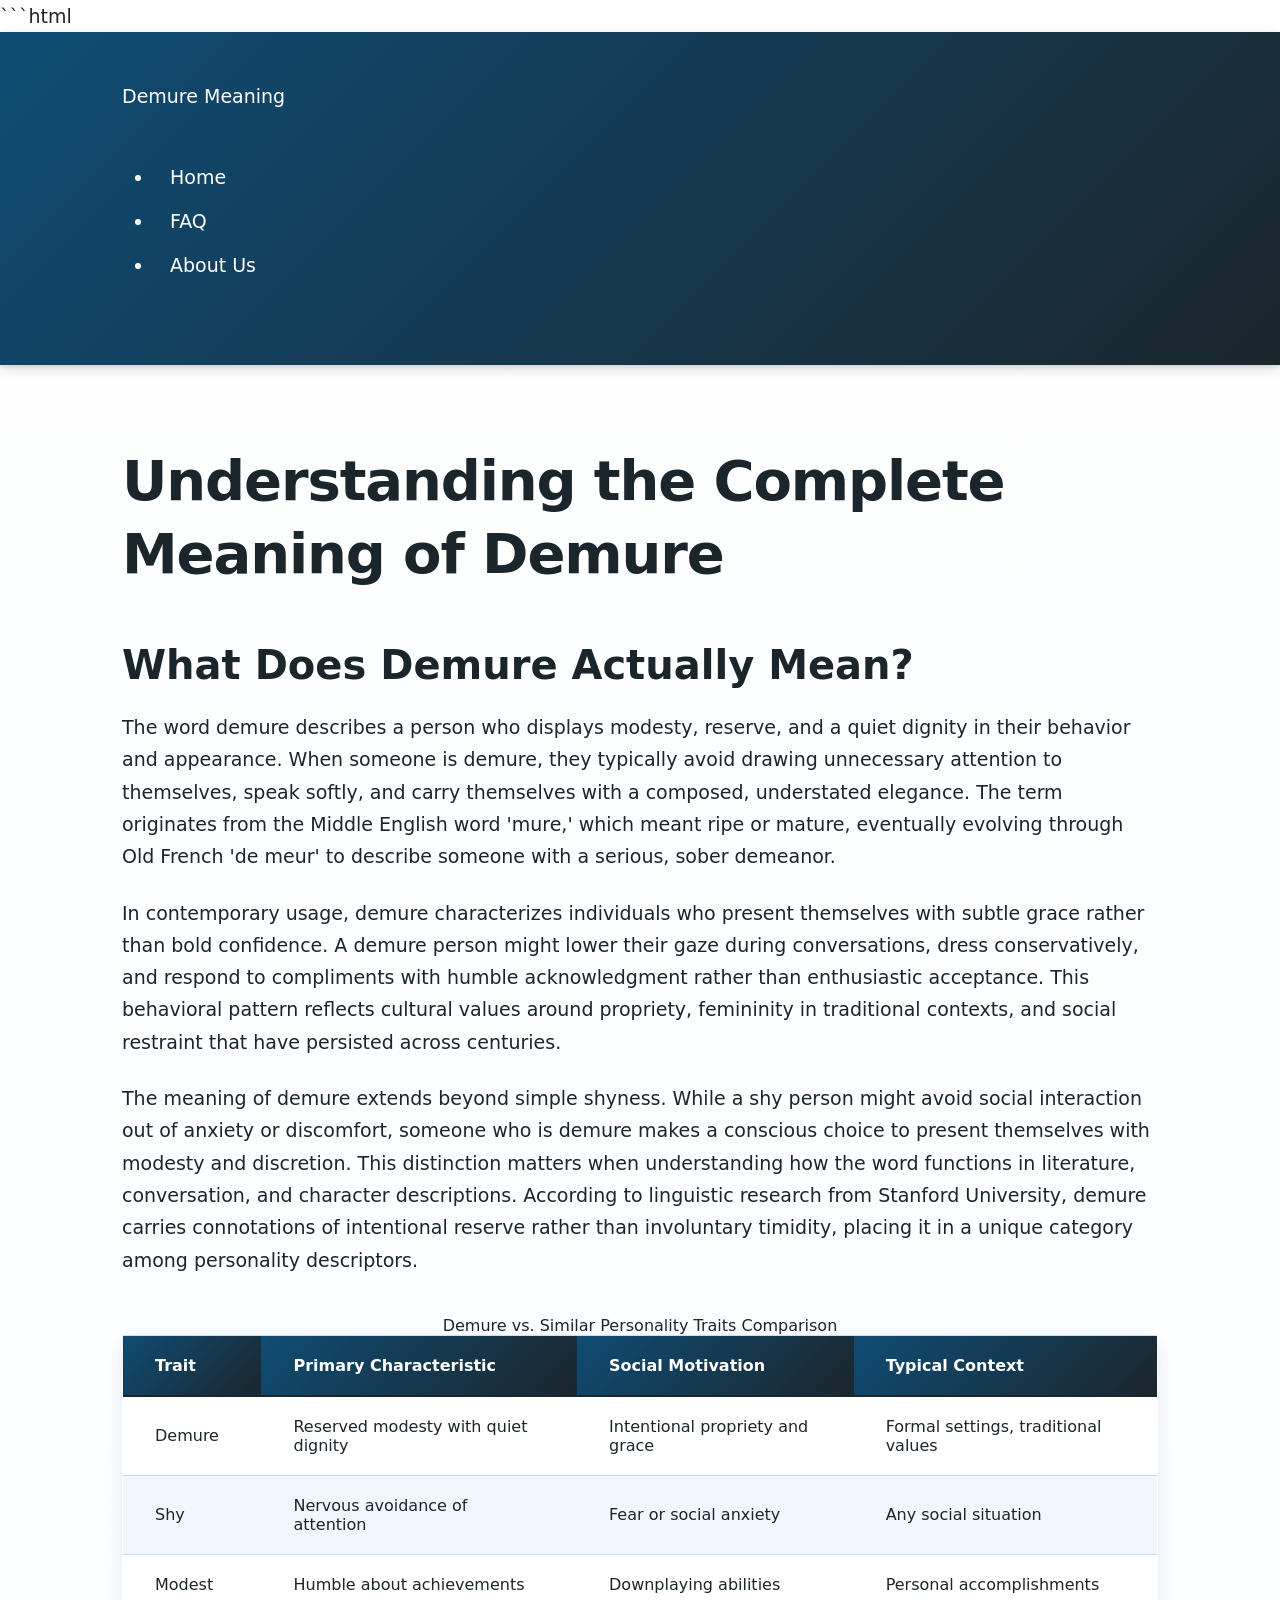
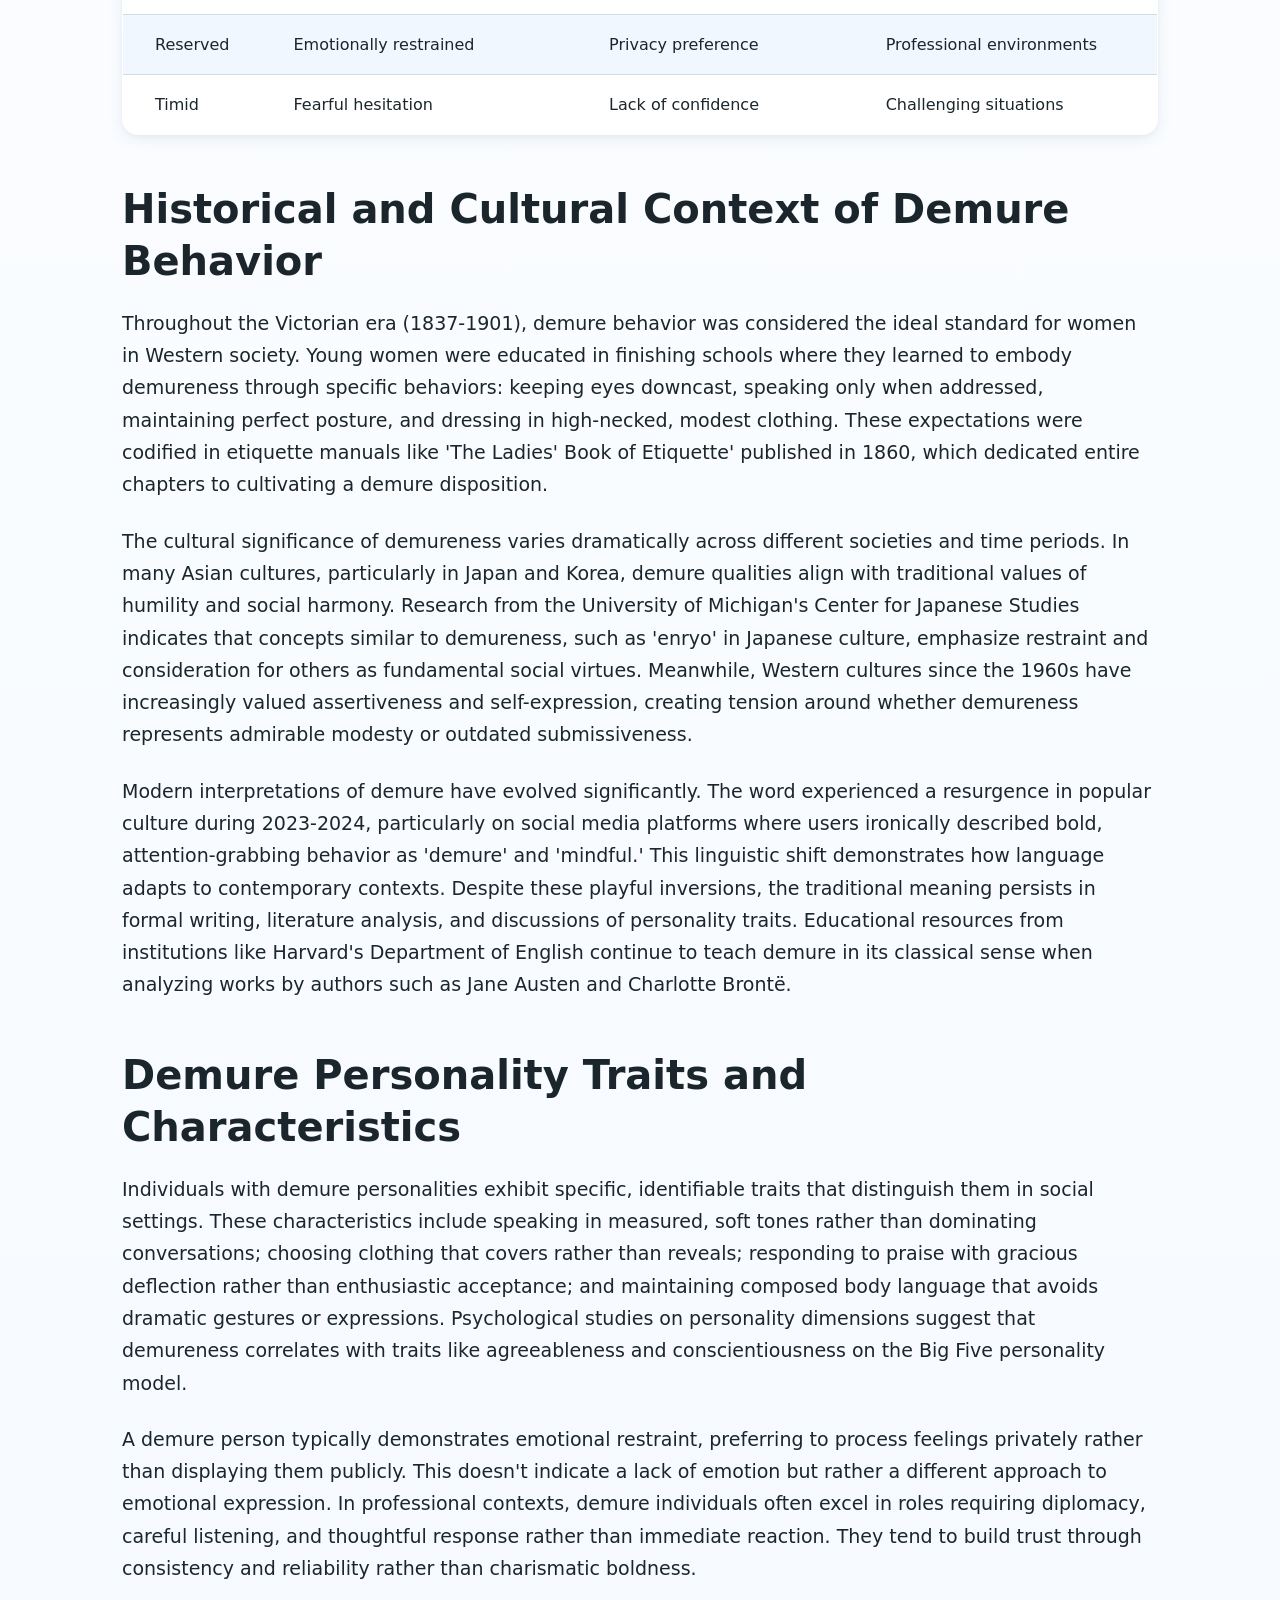
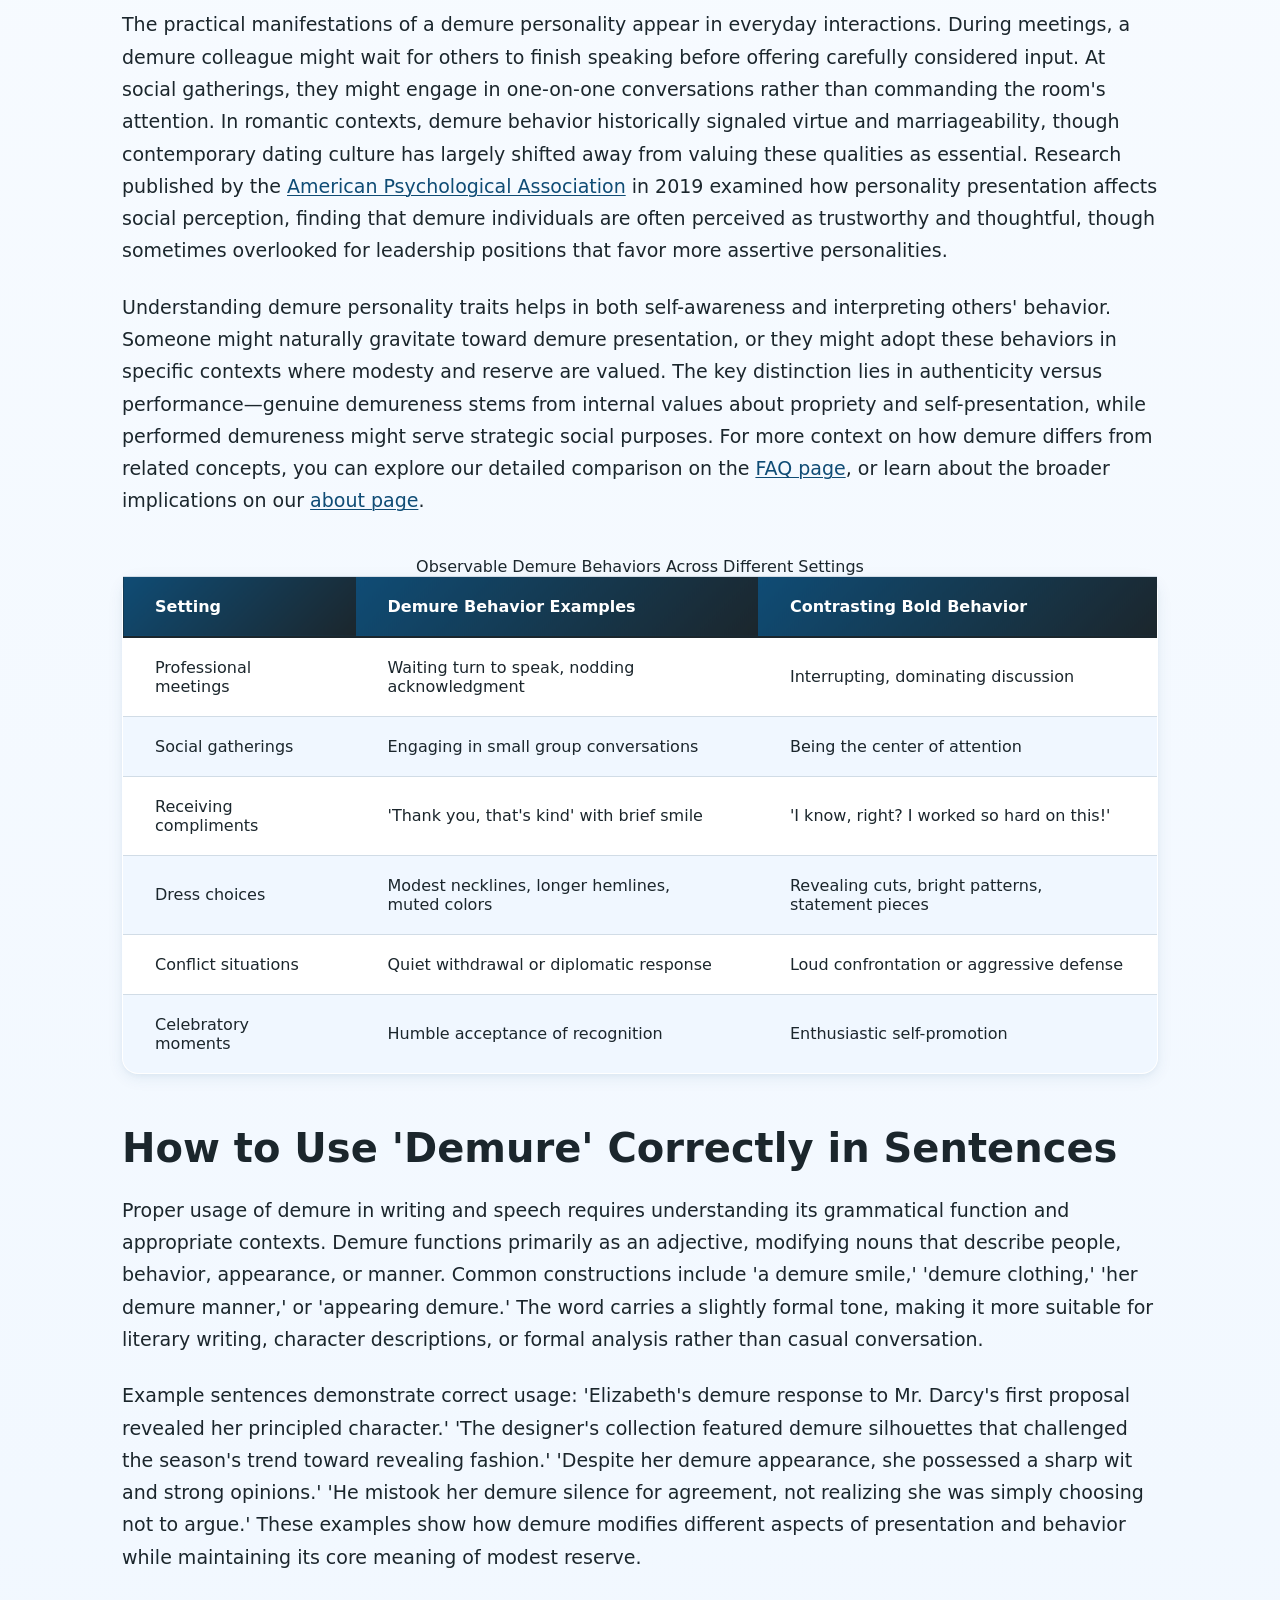
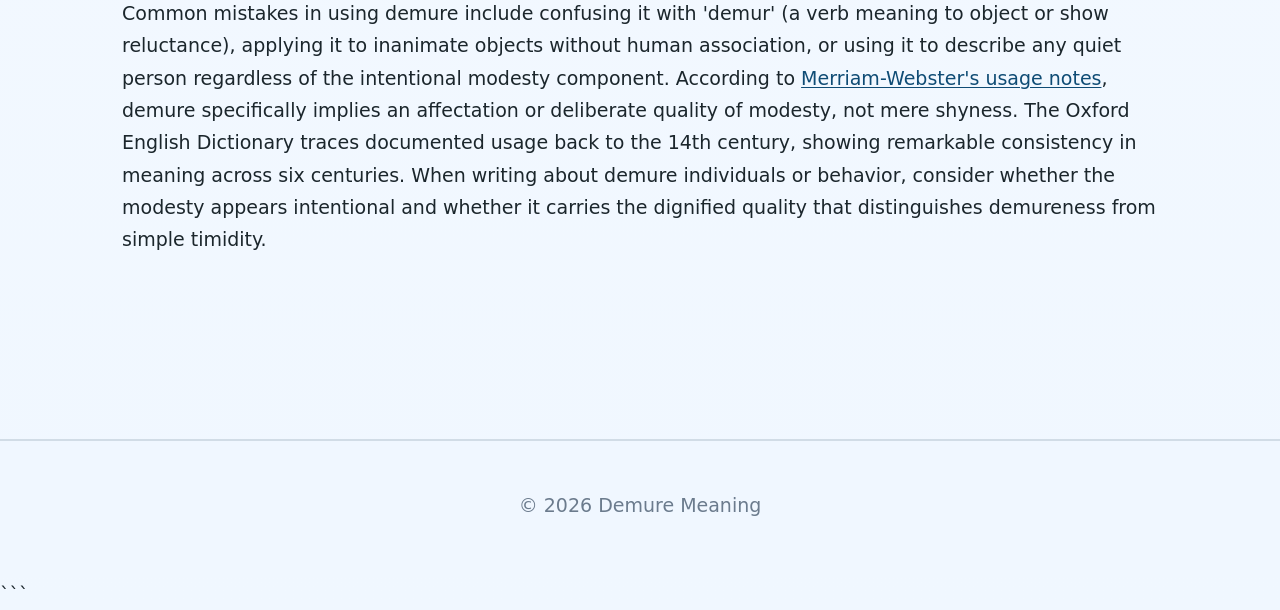
<file: index.html>
```html
<!DOCTYPE html>
<html lang="en-US">
<head><script>if(location.hostname==="demuremeaning-xyz.pages.dev"){location.replace("https://demuremeaning.xyz"+location.pathname+location.search)}</script>
<meta charset="UTF-8">
<meta name="viewport" content="width=device-width, initial-scale=1.0">
<title>Demure Meaning: Definition, Examples & Usage Explained</title>
<meta name="description" content="Discover the complete meaning of demure, including definitions, real examples, personality traits, and how to use this word correctly in context.">
<link rel="canonical" href="https://demuremeaning.xyz/">
<link rel="stylesheet" href="style.css">
<meta property="og:title" content="Demure Meaning: Definition, Examples & Usage Explained">
<meta property="og:description" content="Discover the complete meaning of demure, including definitions, real examples, personality traits, and how to use this word correctly in context.">
<meta property="og:url" content="https://demuremeaning.xyz/">
<meta property="og:type" content="website">
<meta name="twitter:card" content="summary_large_image">
<meta name="twitter:title" content="Demure Meaning: Definition, Examples & Usage Explained">
<meta name="twitter:description" content="Discover the complete meaning of demure, including definitions, real examples, personality traits, and how to use this word correctly in context.">
<script type="application/ld+json">
{
  "@context": "https://schema.org",
  "@type": "Organization",
  "name": "Demure Meaning",
  "url": "https://demuremeaning.xyz"
}
</script>
</head>
<body>
<header class="site-header">
<div class="container">
<a href="/">Demure Meaning</a>
<nav class="site-nav">
<ul>
<li><a href="/" aria-current="page">Home</a></li>
<li><a href="/faq">FAQ</a></li>
<li><a href="/about-us">About Us</a></li>
</ul>
</nav>
</div>
</header>
<main class="site-main">
<div class="container">
<h1>Understanding the Complete Meaning of Demure</h1>
<section>
<h2>What Does Demure Actually Mean?</h2>
<p>The word demure describes a person who displays modesty, reserve, and a quiet dignity in their behavior and appearance. When someone is demure, they typically avoid drawing unnecessary attention to themselves, speak softly, and carry themselves with a composed, understated elegance. The term originates from the Middle English word 'mure,' which meant ripe or mature, eventually evolving through Old French 'de meur' to describe someone with a serious, sober demeanor.</p>
<p>In contemporary usage, demure characterizes individuals who present themselves with subtle grace rather than bold confidence. A demure person might lower their gaze during conversations, dress conservatively, and respond to compliments with humble acknowledgment rather than enthusiastic acceptance. This behavioral pattern reflects cultural values around propriety, femininity in traditional contexts, and social restraint that have persisted across centuries.</p>
<p>The meaning of demure extends beyond simple shyness. While a shy person might avoid social interaction out of anxiety or discomfort, someone who is demure makes a conscious choice to present themselves with modesty and discretion. This distinction matters when understanding how the word functions in literature, conversation, and character descriptions. According to linguistic research from Stanford University, demure carries connotations of intentional reserve rather than involuntary timidity, placing it in a unique category among personality descriptors.</p>
<table class="card">
<caption>Demure vs. Similar Personality Traits Comparison</caption>
<thead>
<tr>
<th>Trait</th>
<th>Primary Characteristic</th>
<th>Social Motivation</th>
<th>Typical Context</th>
</tr>
</thead>
<tbody>
<tr>
<td>Demure</td>
<td>Reserved modesty with quiet dignity</td>
<td>Intentional propriety and grace</td>
<td>Formal settings, traditional values</td>
</tr>
<tr>
<td>Shy</td>
<td>Nervous avoidance of attention</td>
<td>Fear or social anxiety</td>
<td>Any social situation</td>
</tr>
<tr>
<td>Modest</td>
<td>Humble about achievements</td>
<td>Downplaying abilities</td>
<td>Personal accomplishments</td>
</tr>
<tr>
<td>Reserved</td>
<td>Emotionally restrained</td>
<td>Privacy preference</td>
<td>Professional environments</td>
</tr>
<tr>
<td>Timid</td>
<td>Fearful hesitation</td>
<td>Lack of confidence</td>
<td>Challenging situations</td>
</tr>
</tbody>
</table>
</section>
<section>
<h2>Historical and Cultural Context of Demure Behavior</h2>
<p>Throughout the Victorian era (1837-1901), demure behavior was considered the ideal standard for women in Western society. Young women were educated in finishing schools where they learned to embody demureness through specific behaviors: keeping eyes downcast, speaking only when addressed, maintaining perfect posture, and dressing in high-necked, modest clothing. These expectations were codified in etiquette manuals like 'The Ladies' Book of Etiquette' published in 1860, which dedicated entire chapters to cultivating a demure disposition.</p>
<p>The cultural significance of demureness varies dramatically across different societies and time periods. In many Asian cultures, particularly in Japan and Korea, demure qualities align with traditional values of humility and social harmony. Research from the University of Michigan's Center for Japanese Studies indicates that concepts similar to demureness, such as 'enryo' in Japanese culture, emphasize restraint and consideration for others as fundamental social virtues. Meanwhile, Western cultures since the 1960s have increasingly valued assertiveness and self-expression, creating tension around whether demureness represents admirable modesty or outdated submissiveness.</p>
<p>Modern interpretations of demure have evolved significantly. The word experienced a resurgence in popular culture during 2023-2024, particularly on social media platforms where users ironically described bold, attention-grabbing behavior as 'demure' and 'mindful.' This linguistic shift demonstrates how language adapts to contemporary contexts. Despite these playful inversions, the traditional meaning persists in formal writing, literature analysis, and discussions of personality traits. Educational resources from institutions like Harvard's Department of English continue to teach demure in its classical sense when analyzing works by authors such as Jane Austen and Charlotte Brontë.</p>
</section>
<section>
<h2>Demure Personality Traits and Characteristics</h2>
<p>Individuals with demure personalities exhibit specific, identifiable traits that distinguish them in social settings. These characteristics include speaking in measured, soft tones rather than dominating conversations; choosing clothing that covers rather than reveals; responding to praise with gracious deflection rather than enthusiastic acceptance; and maintaining composed body language that avoids dramatic gestures or expressions. Psychological studies on personality dimensions suggest that demureness correlates with traits like agreeableness and conscientiousness on the Big Five personality model.</p>
<p>A demure person typically demonstrates emotional restraint, preferring to process feelings privately rather than displaying them publicly. This doesn't indicate a lack of emotion but rather a different approach to emotional expression. In professional contexts, demure individuals often excel in roles requiring diplomacy, careful listening, and thoughtful response rather than immediate reaction. They tend to build trust through consistency and reliability rather than charismatic boldness.</p>
<p>The practical manifestations of a demure personality appear in everyday interactions. During meetings, a demure colleague might wait for others to finish speaking before offering carefully considered input. At social gatherings, they might engage in one-on-one conversations rather than commanding the room's attention. In romantic contexts, demure behavior historically signaled virtue and marriageability, though contemporary dating culture has largely shifted away from valuing these qualities as essential. Research published by the <a href="https://www.apa.org/pubs/journals" rel="noopener noreferrer" target="_blank">American Psychological Association</a> in 2019 examined how personality presentation affects social perception, finding that demure individuals are often perceived as trustworthy and thoughtful, though sometimes overlooked for leadership positions that favor more assertive personalities.</p>
<p>Understanding demure personality traits helps in both self-awareness and interpreting others' behavior. Someone might naturally gravitate toward demure presentation, or they might adopt these behaviors in specific contexts where modesty and reserve are valued. The key distinction lies in authenticity versus performance—genuine demureness stems from internal values about propriety and self-presentation, while performed demureness might serve strategic social purposes. For more context on how demure differs from related concepts, you can explore our detailed comparison on the <a href="/faq">FAQ page</a>, or learn about the broader implications on our <a href="/about-us">about page</a>.</p>
<table class="card">
<caption>Observable Demure Behaviors Across Different Settings</caption>
<thead>
<tr>
<th>Setting</th>
<th>Demure Behavior Examples</th>
<th>Contrasting Bold Behavior</th>
</tr>
</thead>
<tbody>
<tr>
<td>Professional meetings</td>
<td>Waiting turn to speak, nodding acknowledgment</td>
<td>Interrupting, dominating discussion</td>
</tr>
<tr>
<td>Social gatherings</td>
<td>Engaging in small group conversations</td>
<td>Being the center of attention</td>
</tr>
<tr>
<td>Receiving compliments</td>
<td>'Thank you, that's kind' with brief smile</td>
<td>'I know, right? I worked so hard on this!'</td>
</tr>
<tr>
<td>Dress choices</td>
<td>Modest necklines, longer hemlines, muted colors</td>
<td>Revealing cuts, bright patterns, statement pieces</td>
</tr>
<tr>
<td>Conflict situations</td>
<td>Quiet withdrawal or diplomatic response</td>
<td>Loud confrontation or aggressive defense</td>
</tr>
<tr>
<td>Celebratory moments</td>
<td>Humble acceptance of recognition</td>
<td>Enthusiastic self-promotion</td>
</tr>
</tbody>
</table>
</section>
<section>
<h2>How to Use 'Demure' Correctly in Sentences</h2>
<p>Proper usage of demure in writing and speech requires understanding its grammatical function and appropriate contexts. Demure functions primarily as an adjective, modifying nouns that describe people, behavior, appearance, or manner. Common constructions include 'a demure smile,' 'demure clothing,' 'her demure manner,' or 'appearing demure.' The word carries a slightly formal tone, making it more suitable for literary writing, character descriptions, or formal analysis rather than casual conversation.</p>
<p>Example sentences demonstrate correct usage: 'Elizabeth's demure response to Mr. Darcy's first proposal revealed her principled character.' 'The designer's collection featured demure silhouettes that challenged the season's trend toward revealing fashion.' 'Despite her demure appearance, she possessed a sharp wit and strong opinions.' 'He mistook her demure silence for agreement, not realizing she was simply choosing not to argue.' These examples show how demure modifies different aspects of presentation and behavior while maintaining its core meaning of modest reserve.</p>
<p>Common mistakes in using demure include confusing it with 'demur' (a verb meaning to object or show reluctance), applying it to inanimate objects without human association, or using it to describe any quiet person regardless of the intentional modesty component. According to <a href="https://www.merriam-webster.com/dictionary/demure" rel="noopener noreferrer" target="_blank">Merriam-Webster's usage notes</a>, demure specifically implies an affectation or deliberate quality of modesty, not mere shyness. The Oxford English Dictionary traces documented usage back to the 14th century, showing remarkable consistency in meaning across six centuries. When writing about demure individuals or behavior, consider whether the modesty appears intentional and whether it carries the dignified quality that distinguishes demureness from simple timidity.</p>
</section>
</div>
</main>
<footer class="site-footer">
<div class="container">
<p>&copy; 2026 Demure Meaning</p>
</div>
</footer>
</body>
</html>
```
</file>
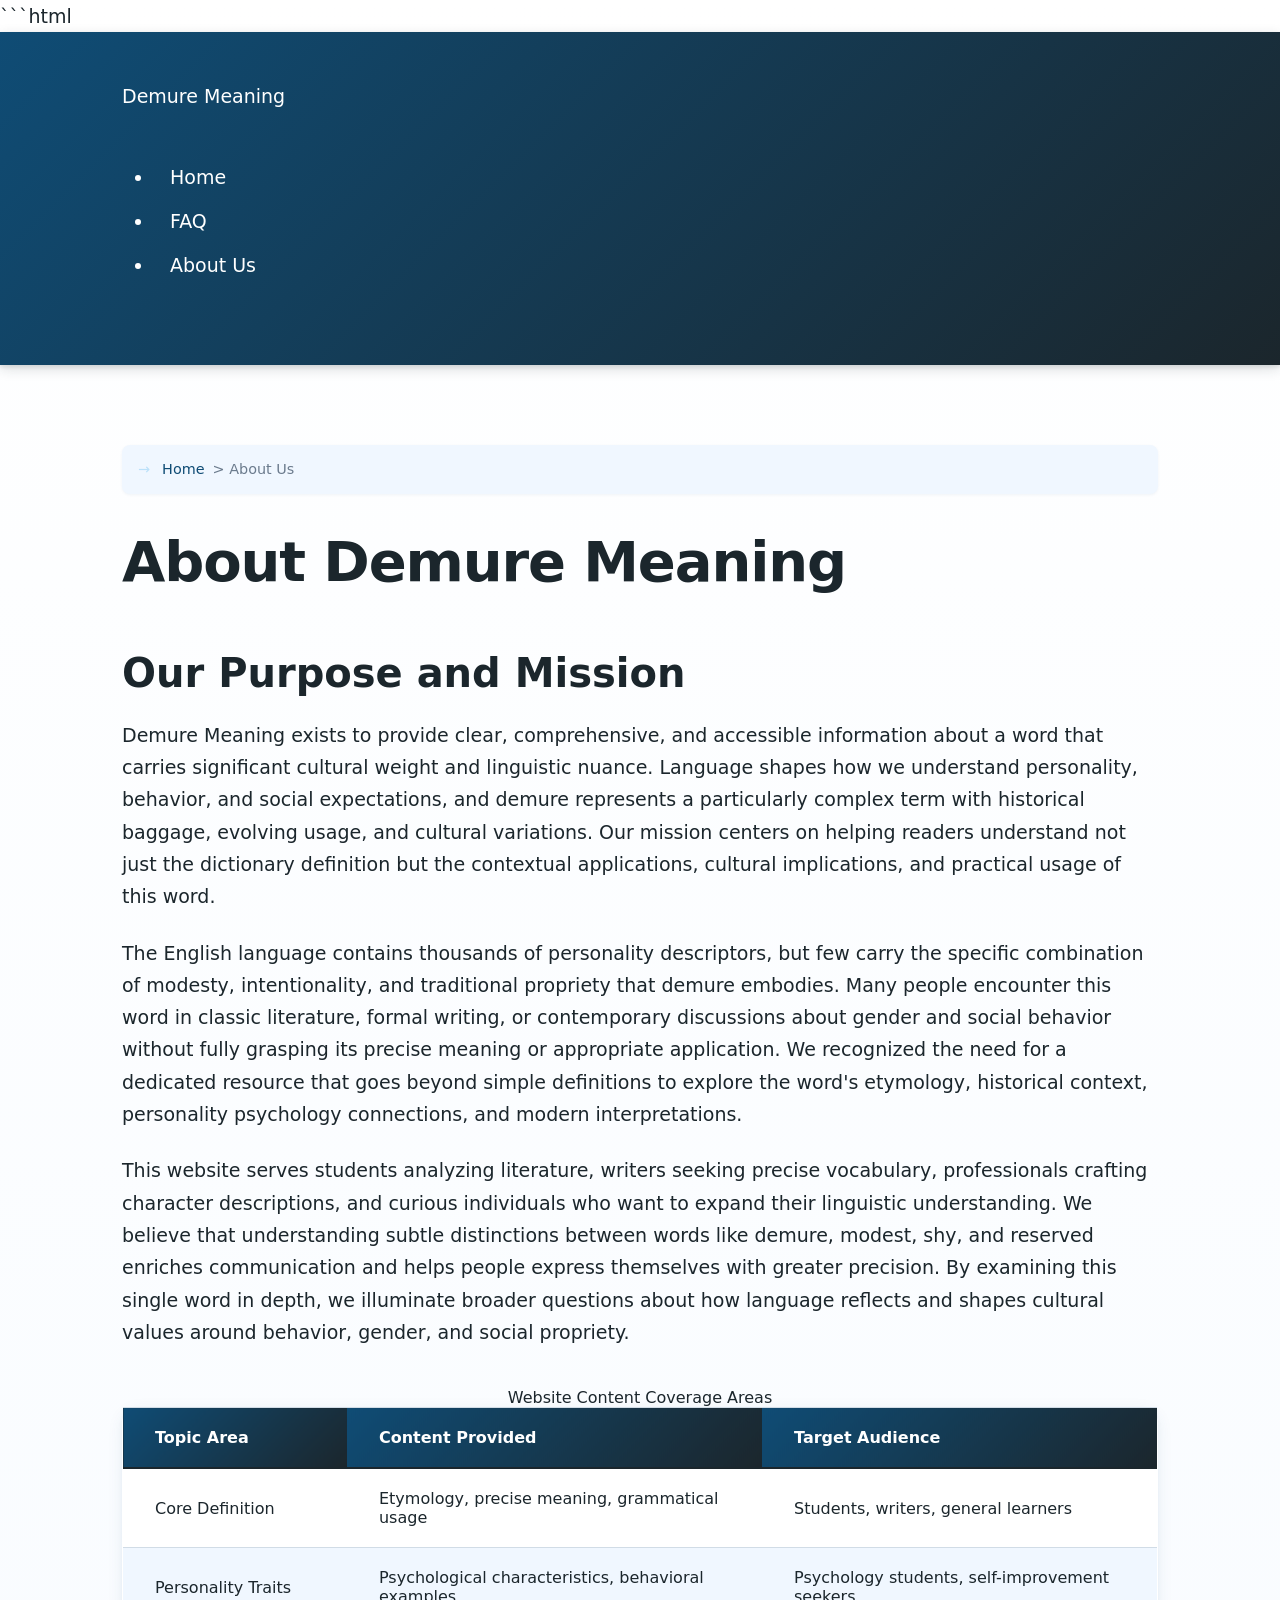
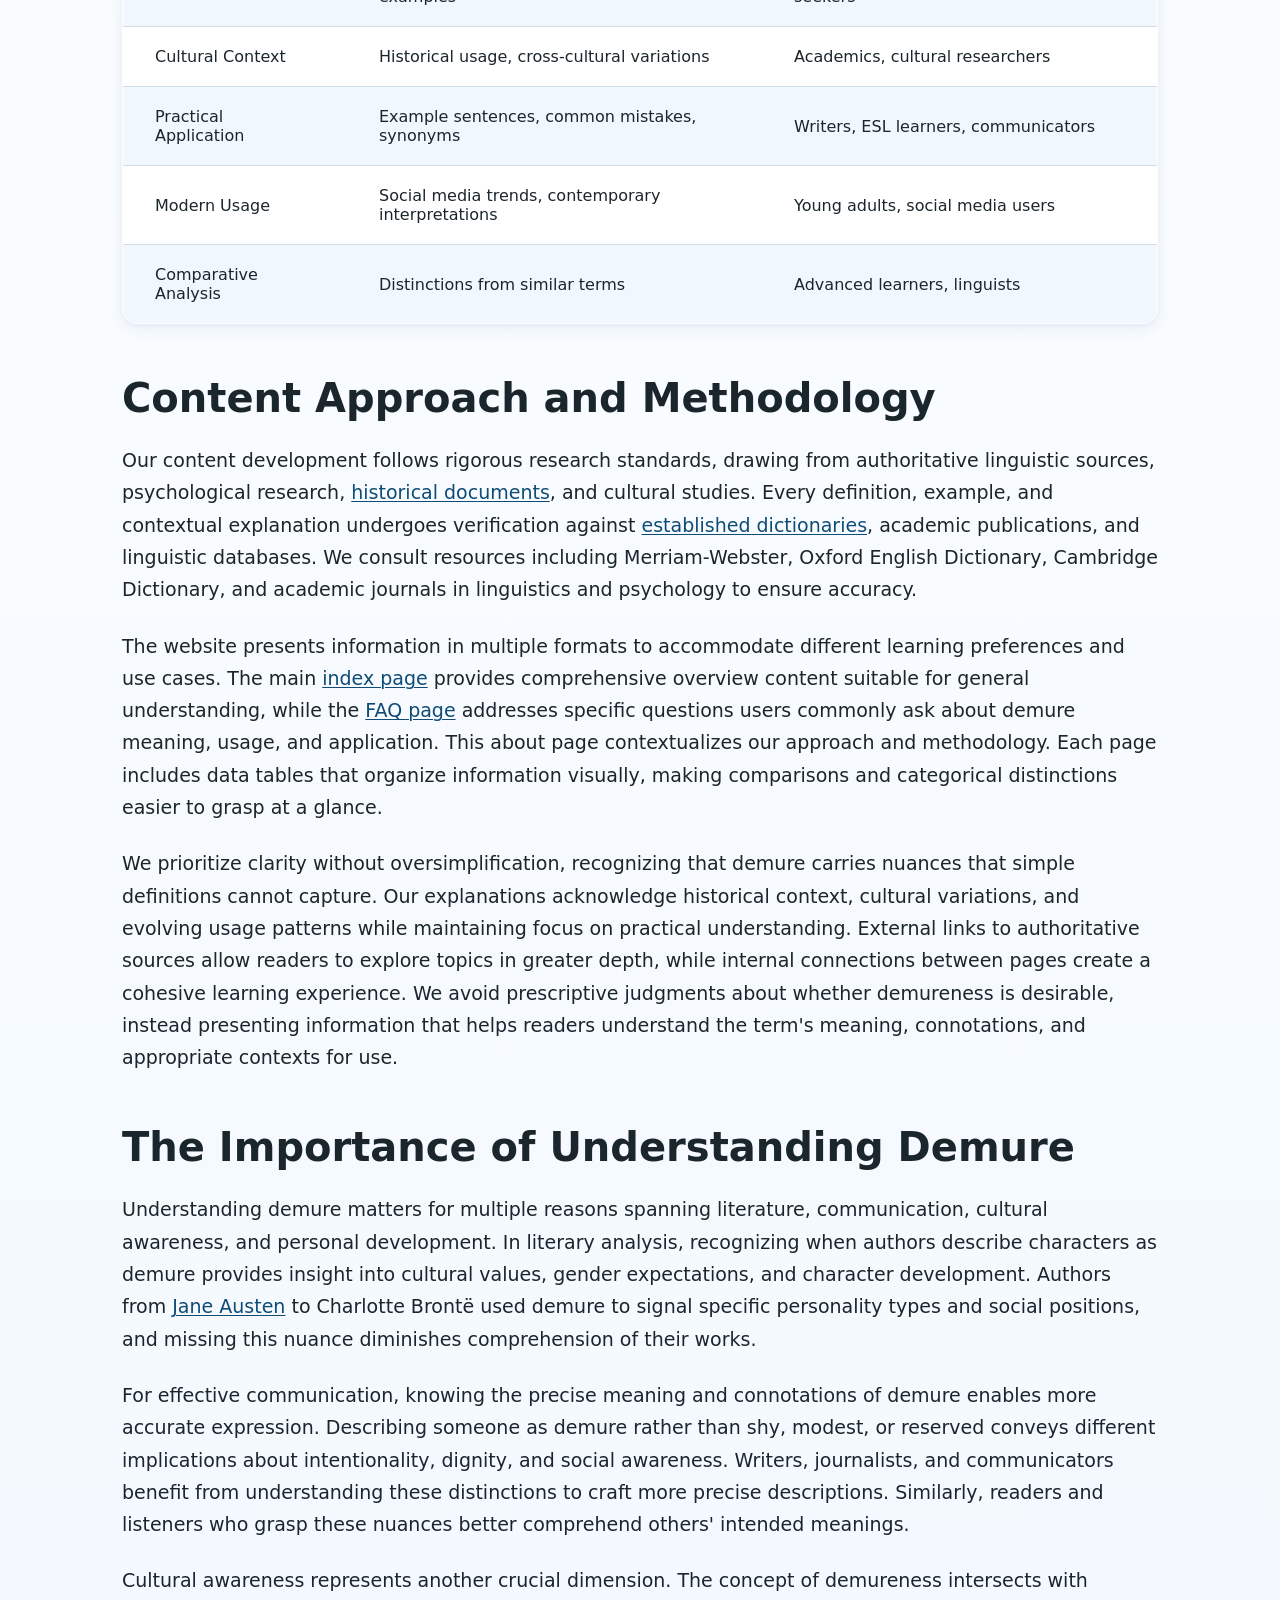
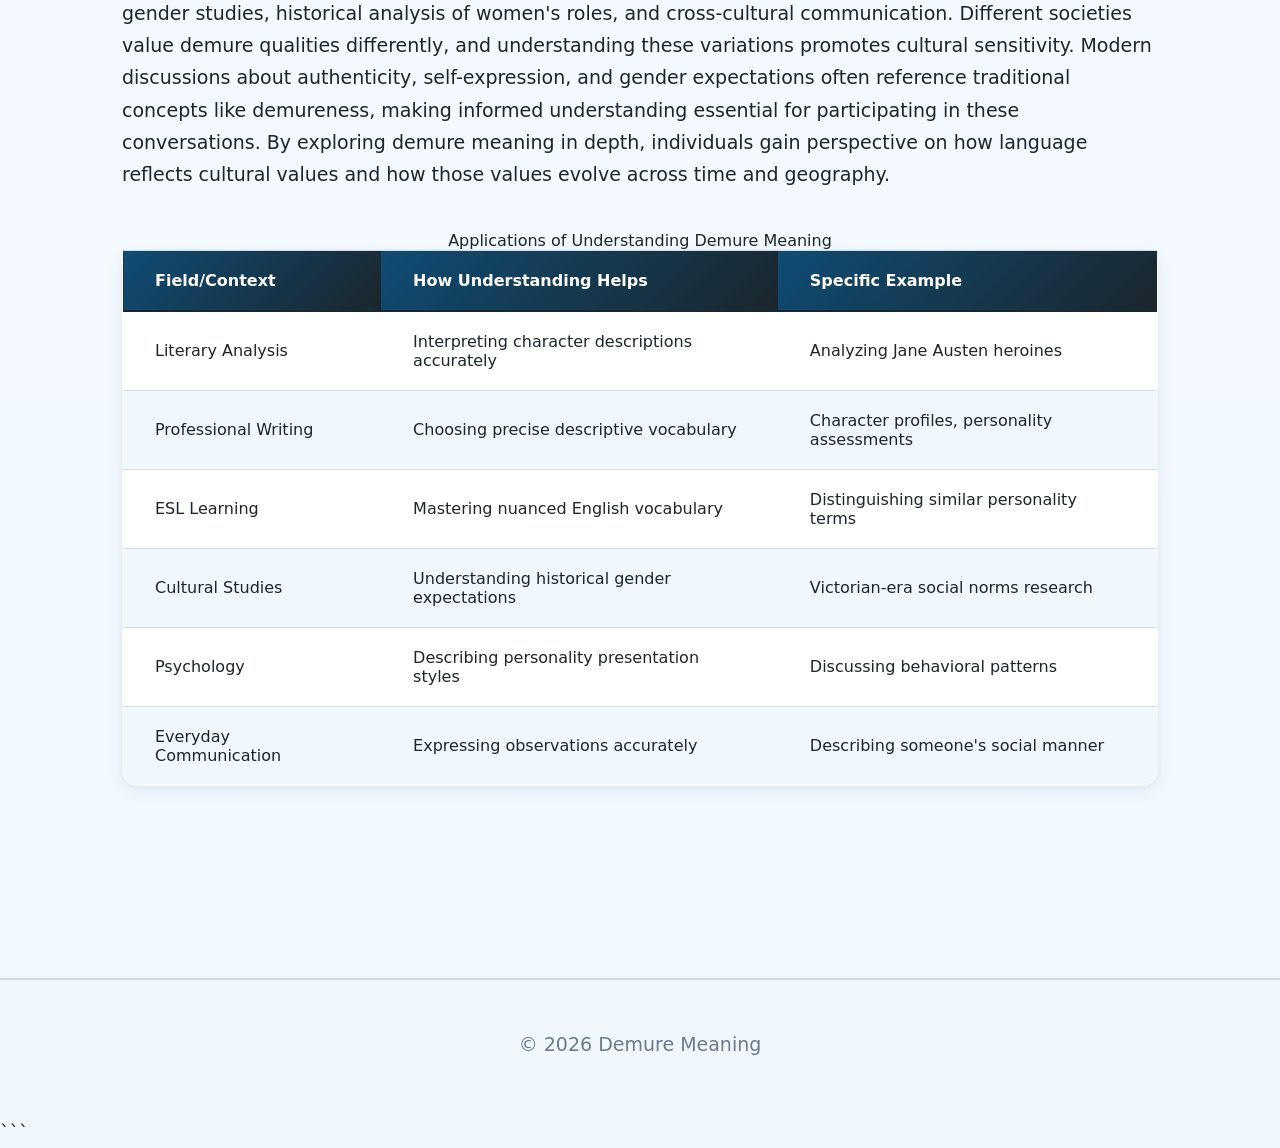
<file: about-us.html>
```html
<!DOCTYPE html>
<html lang="en-US">
<head><script>if(location.hostname==="demuremeaning-xyz.pages.dev"){location.replace("https://demuremeaning.xyz"+location.pathname+location.search)}</script>
<meta charset="UTF-8">
<meta name="viewport" content="width=device-width, initial-scale=1.0">
<title>About Demure Meaning - Our Mission and Expertise</title>
<meta name="description" content="Learn about Demure Meaning's mission to provide clear, accurate information about this nuanced word and its applications in modern language.">
<link rel="canonical" href="https://demuremeaning.xyz/about-us">
<link rel="stylesheet" href="style.css">
<script type="application/ld+json">
{
  "@context": "https://schema.org",
  "@type": "AboutPage",
  "name": "About Demure Meaning",
  "description": "Learn about Demure Meaning's mission to provide clear, accurate information about this nuanced word and its applications in modern language.",
  "url": "https://demuremeaning.xyz/about-us"
}
</script>
</head>
<body>
<header class="site-header">
<div class="container">
<a href="/">Demure Meaning</a>
<nav class="site-nav">
<ul>
<li><a href="/">Home</a></li>
<li><a href="/faq">FAQ</a></li>
<li><a href="/about-us" aria-current="page">About Us</a></li>
</ul>
</nav>
</div>
</header>

<main class="site-main">
<div class="container">
<nav class="breadcrumbs">
<a href="/">Home</a> &gt; About Us
</nav>

<h1>About Demure Meaning</h1>

<section>
<h2>Our Purpose and Mission</h2>
<p>Demure Meaning exists to provide clear, comprehensive, and accessible information about a word that carries significant cultural weight and linguistic nuance. Language shapes how we understand personality, behavior, and social expectations, and demure represents a particularly complex term with historical baggage, evolving usage, and cultural variations. Our mission centers on helping readers understand not just the dictionary definition but the contextual applications, cultural implications, and practical usage of this word.</p>
<p>The English language contains thousands of personality descriptors, but few carry the specific combination of modesty, intentionality, and traditional propriety that demure embodies. Many people encounter this word in classic literature, formal writing, or contemporary discussions about gender and social behavior without fully grasping its precise meaning or appropriate application. We recognized the need for a dedicated resource that goes beyond simple definitions to explore the word's etymology, historical context, personality psychology connections, and modern interpretations.</p>
<p>This website serves students analyzing literature, writers seeking precise vocabulary, professionals crafting character descriptions, and curious individuals who want to expand their linguistic understanding. We believe that understanding subtle distinctions between words like demure, modest, shy, and reserved enriches communication and helps people express themselves with greater precision. By examining this single word in depth, we illuminate broader questions about how language reflects and shapes cultural values around behavior, gender, and social propriety.</p>

<table class="card">
<caption>Website Content Coverage Areas</caption>
<thead>
<tr>
<th>Topic Area</th>
<th>Content Provided</th>
<th>Target Audience</th>
</tr>
</thead>
<tbody>
<tr>
<td>Core Definition</td>
<td>Etymology, precise meaning, grammatical usage</td>
<td>Students, writers, general learners</td>
</tr>
<tr>
<td>Personality Traits</td>
<td>Psychological characteristics, behavioral examples</td>
<td>Psychology students, self-improvement seekers</td>
</tr>
<tr>
<td>Cultural Context</td>
<td>Historical usage, cross-cultural variations</td>
<td>Academics, cultural researchers</td>
</tr>
<tr>
<td>Practical Application</td>
<td>Example sentences, common mistakes, synonyms</td>
<td>Writers, ESL learners, communicators</td>
</tr>
<tr>
<td>Modern Usage</td>
<td>Social media trends, contemporary interpretations</td>
<td>Young adults, social media users</td>
</tr>
<tr>
<td>Comparative Analysis</td>
<td>Distinctions from similar terms</td>
<td>Advanced learners, linguists</td>
</tr>
</tbody>
</table>
</section>

<section>
<h2>Content Approach and Methodology</h2>
<p>Our content development follows rigorous research standards, drawing from authoritative linguistic sources, psychological research, <a href="https://www.loc.gov/">historical documents</a>, and cultural studies. Every definition, example, and contextual explanation undergoes verification against <a href="https://www.dictionary.com/browse/demure">established dictionaries</a>, academic publications, and linguistic databases. We consult resources including Merriam-Webster, Oxford English Dictionary, Cambridge Dictionary, and academic journals in linguistics and psychology to ensure accuracy.</p>
<p>The website presents information in multiple formats to accommodate different learning preferences and use cases. The main <a href="/">index page</a> provides comprehensive overview content suitable for general understanding, while the <a href="/faq">FAQ page</a> addresses specific questions users commonly ask about demure meaning, usage, and application. This about page contextualizes our approach and methodology. Each page includes data tables that organize information visually, making comparisons and categorical distinctions easier to grasp at a glance.</p>
<p>We prioritize clarity without oversimplification, recognizing that demure carries nuances that simple definitions cannot capture. Our explanations acknowledge historical context, cultural variations, and evolving usage patterns while maintaining focus on practical understanding. External links to authoritative sources allow readers to explore topics in greater depth, while internal connections between pages create a cohesive learning experience. We avoid prescriptive judgments about whether demureness is desirable, instead presenting information that helps readers understand the term's meaning, connotations, and appropriate contexts for use.</p>
</section>

<section>
<h2>The Importance of Understanding Demure</h2>
<p>Understanding demure matters for multiple reasons spanning literature, communication, cultural awareness, and personal development. In literary analysis, recognizing when authors describe characters as demure provides insight into cultural values, gender expectations, and character development. Authors from <a href="https://www.britannica.com/biography/Jane-Austen">Jane Austen</a> to Charlotte Brontë used demure to signal specific personality types and social positions, and missing this nuance diminishes comprehension of their works.</p>
<p>For effective communication, knowing the precise meaning and connotations of demure enables more accurate expression. Describing someone as demure rather than shy, modest, or reserved conveys different implications about intentionality, dignity, and social awareness. Writers, journalists, and communicators benefit from understanding these distinctions to craft more precise descriptions. Similarly, readers and listeners who grasp these nuances better comprehend others' intended meanings.</p>
<p>Cultural awareness represents another crucial dimension. The concept of demureness intersects with gender studies, historical analysis of women's roles, and cross-cultural communication. Different societies value demure qualities differently, and understanding these variations promotes cultural sensitivity. Modern discussions about authenticity, self-expression, and gender expectations often reference traditional concepts like demureness, making informed understanding essential for participating in these conversations. By exploring demure meaning in depth, individuals gain perspective on how language reflects cultural values and how those values evolve across time and geography.</p>

<table class="card">
<caption>Applications of Understanding Demure Meaning</caption>
<thead>
<tr>
<th>Field/Context</th>
<th>How Understanding Helps</th>
<th>Specific Example</th>
</tr>
</thead>
<tbody>
<tr>
<td>Literary Analysis</td>
<td>Interpreting character descriptions accurately</td>
<td>Analyzing Jane Austen heroines</td>
</tr>
<tr>
<td>Professional Writing</td>
<td>Choosing precise descriptive vocabulary</td>
<td>Character profiles, personality assessments</td>
</tr>
<tr>
<td>ESL Learning</td>
<td>Mastering nuanced English vocabulary</td>
<td>Distinguishing similar personality terms</td>
</tr>
<tr>
<td>Cultural Studies</td>
<td>Understanding historical gender expectations</td>
<td>Victorian-era social norms research</td>
</tr>
<tr>
<td>Psychology</td>
<td>Describing personality presentation styles</td>
<td>Discussing behavioral patterns</td>
</tr>
<tr>
<td>Everyday Communication</td>
<td>Expressing observations accurately</td>
<td>Describing someone's social manner</td>
</tr>
</tbody>
</table>
</section>
</div>
</main>

<footer class="site-footer">
<div class="container">
<p>&copy; 2026 Demure Meaning</p>
</div>
</footer>
</body>
</html>
```
</file>
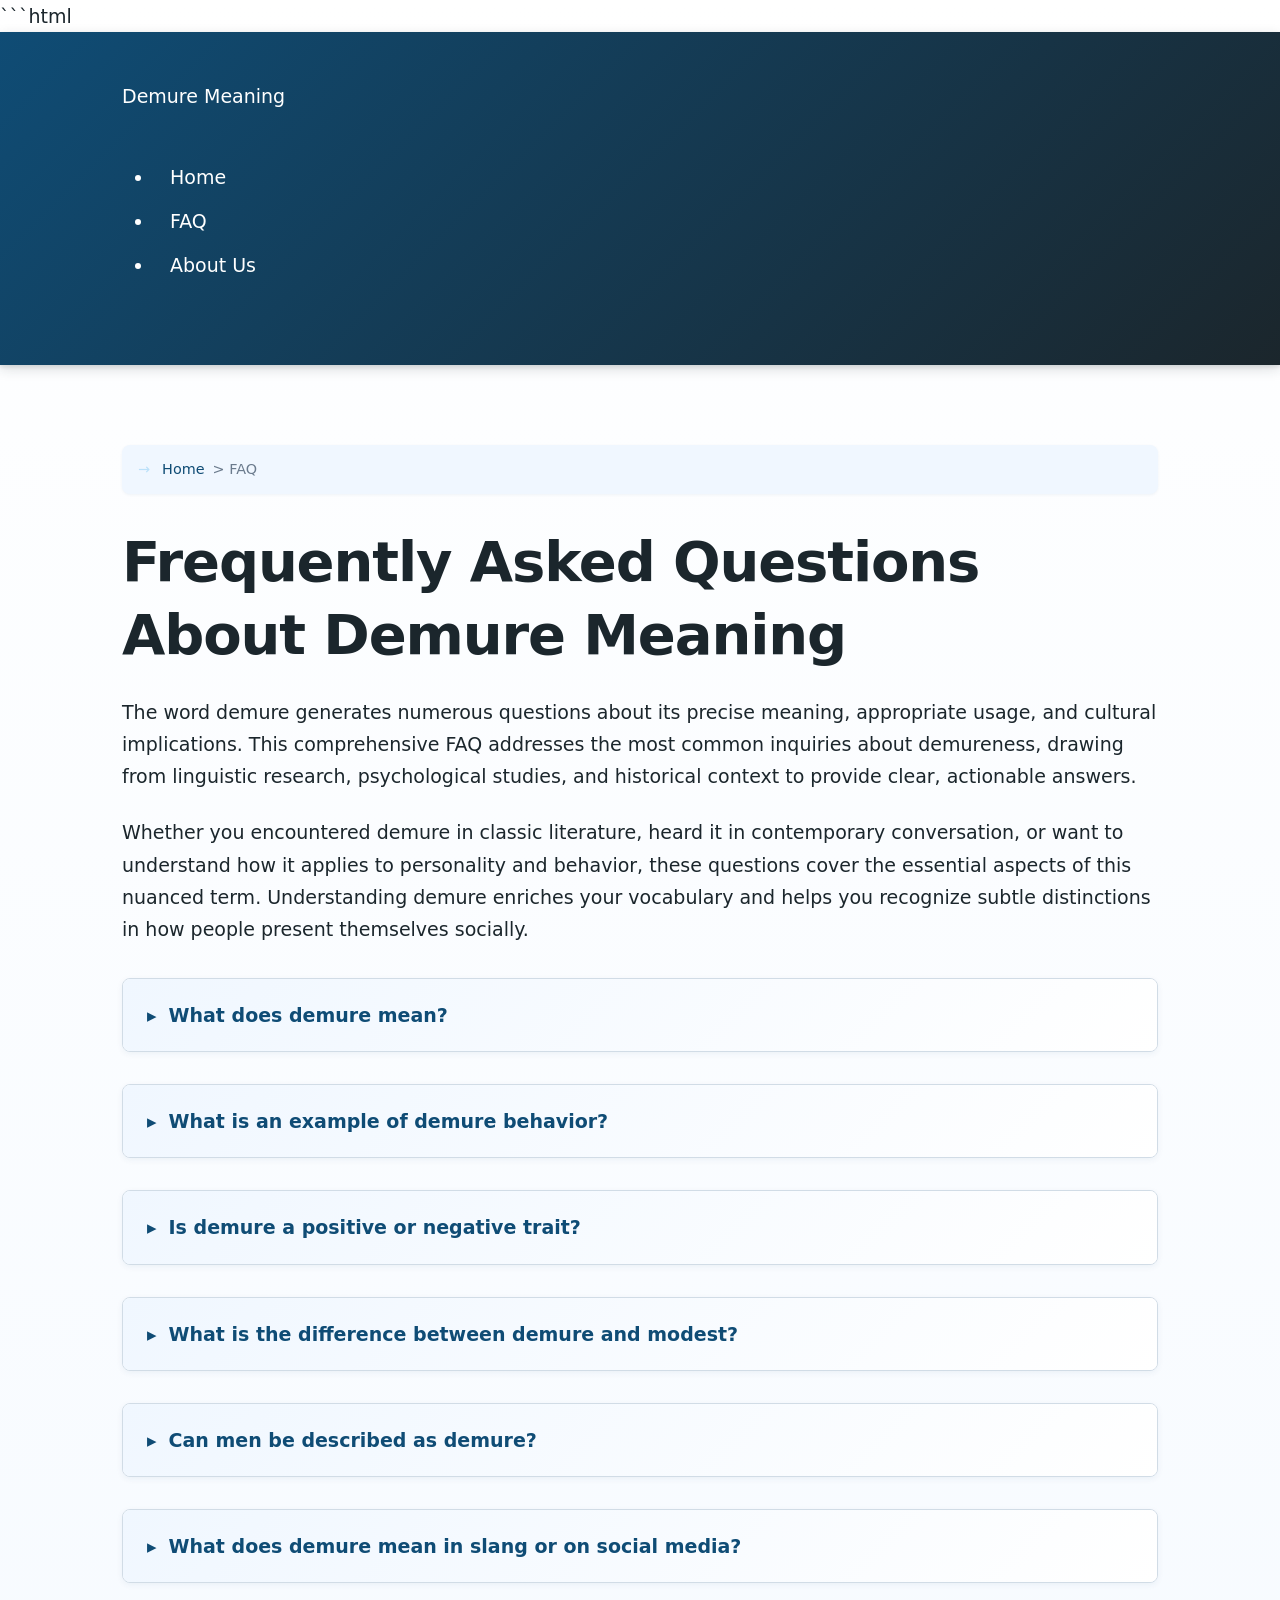
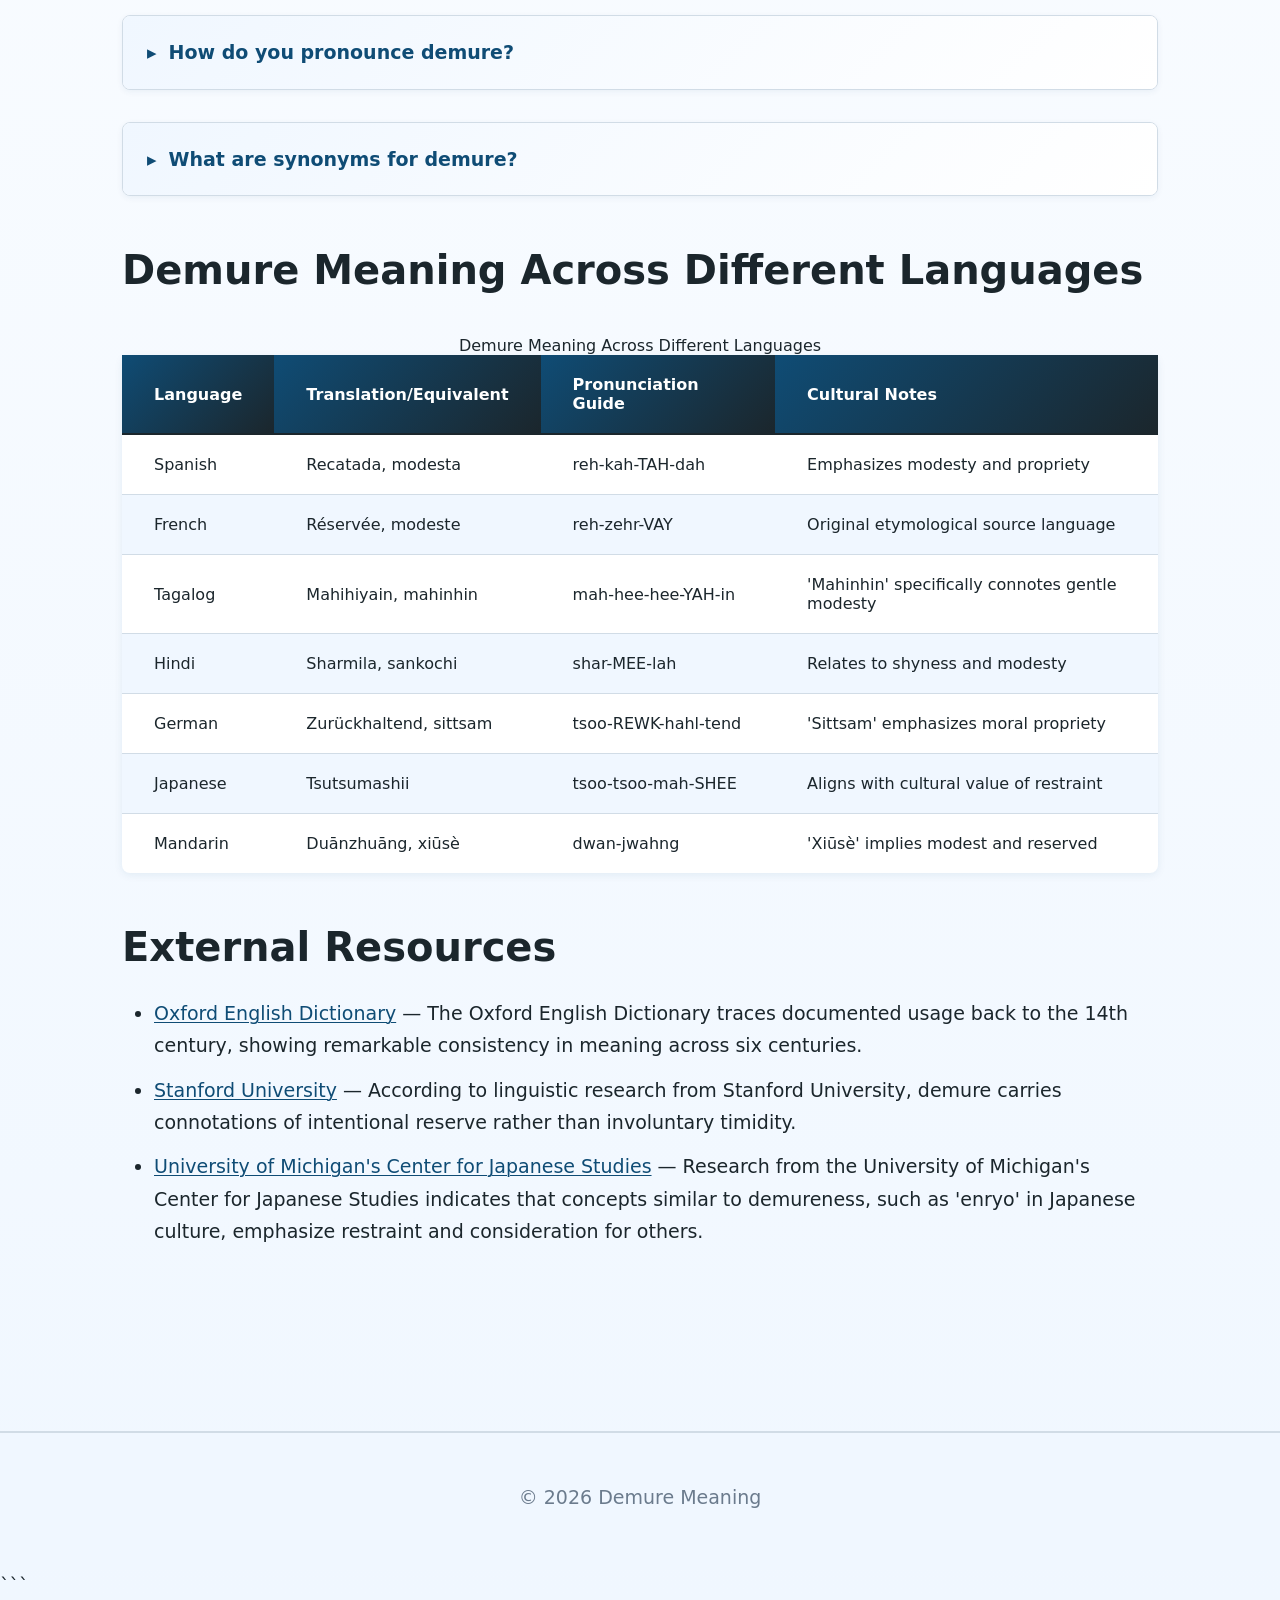
<file: faq.html>
```html
<!DOCTYPE html>
<html lang="en-US">
<head><script>if(location.hostname==="demuremeaning-xyz.pages.dev"){location.replace("https://demuremeaning.xyz"+location.pathname+location.search)}</script>
<meta charset="UTF-8">
<meta name="viewport" content="width=device-width, initial-scale=1.0">
<title>Demure Meaning FAQ: Your Questions Answered</title>
<meta name="description" content="Find answers to common questions about the meaning of demure, including definitions, usage examples, personality traits, and cultural context.">
<link rel="canonical" href="https://demuremeaning.xyz/faq">
<link rel="stylesheet" href="style.css">
</head>
<body>
<header class="site-header">
<div class="container">
<a href="/">Demure Meaning</a>
<nav class="site-nav">
<ul>
<li><a href="/">Home</a></li>
<li><a href="/faq" aria-current="page">FAQ</a></li>
<li><a href="/about-us">About Us</a></li>
</ul>
</nav>
</div>
</header>

<main class="site-main">
<div class="container">
<nav class="breadcrumbs">
<a href="/">Home</a> > FAQ
</nav>

<h1>Frequently Asked Questions About Demure Meaning</h1>

<p>The word demure generates numerous questions about its precise meaning, appropriate usage, and cultural implications. This comprehensive FAQ addresses the most common inquiries about demureness, drawing from linguistic research, psychological studies, and historical context to provide clear, actionable answers.</p>

<p>Whether you encountered demure in classic literature, heard it in contemporary conversation, or want to understand how it applies to personality and behavior, these questions cover the essential aspects of this nuanced term. Understanding demure enriches your vocabulary and helps you recognize subtle distinctions in how people present themselves socially.</p>

<section>
<details>
<summary>What does demure mean?</summary>
<p>Demure means modest, reserved, and shy in manner, especially in a way that is considered attractive or appropriate. It describes someone who is quiet, well-behaved, and doesn't draw attention to themselves. The term carries connotations of intentional reserve and dignified modesty rather than involuntary shyness. A demure person consciously chooses to present themselves with understated elegance, speaking softly, dressing modestly, and maintaining composed body language. This word originated from Middle English and Old French, evolving to describe individuals who display serious, sober, and modest demeanor. In modern usage, demure applies primarily to personal presentation, behavior, and social manner, particularly in formal or traditional contexts where restraint and propriety are valued.</p>
</details>

<details>
<summary>What is an example of demure behavior?</summary>
<p>Examples of demure behavior include speaking softly, dressing modestly, avoiding bold gestures, and maintaining a reserved composure in social situations. A demure person might lower their eyes when complimented or respond with quiet politeness rather than bold confidence. Specific scenarios include: waiting for others to finish speaking before contributing to conversations, choosing clothing with modest necklines and longer hemlines, deflecting praise with simple 'thank you' responses rather than elaborating on achievements, sitting with composed posture rather than expansive body language, and engaging in intimate small-group conversations rather than commanding room-wide attention. In professional settings, demure behavior manifests as diplomatic listening, measured responses, and avoiding confrontational approaches to disagreement. These behaviors reflect intentional choices about self-presentation rather than anxiety-driven avoidance.</p>
</details>

<details>
<summary>Is demure a positive or negative trait?</summary>
<p>Demure is generally considered a positive trait, traditionally associated with modesty, grace, and proper behavior. However, modern perspectives may view excessive demureness as limiting self-expression or confidence. The evaluation depends heavily on cultural context and personal values. In traditional or conservative settings, demureness signals virtue, respectability, and social appropriateness, often garnering approval and trust. Victorian-era etiquette manuals praised demure behavior as the ideal feminine quality. Contemporary Western culture, which increasingly values assertiveness and self-advocacy, sometimes perceives demureness as passivity or lack of confidence. Research indicates that demure individuals are often seen as trustworthy and thoughtful but may be overlooked for leadership roles favoring bold personalities. The trait's value ultimately depends on context, authenticity, and whether the modest presentation aligns with an individual's genuine personality or represents uncomfortable suppression of natural expression.</p>
</details>

<details>
<summary>What is the difference between demure and modest?</summary>
<p>While demure and modest both involve restraint and humility, they differ in scope and emphasis. Modest primarily refers to humility about one's abilities, achievements, or appearance—downplaying success or avoiding boastfulness. Someone can be modest about their accomplishments while being outgoing and talkative. Demure, however, describes a comprehensive behavioral presentation characterized by reserved manner, quiet speech, and composed physical presence. Demureness encompasses appearance, body language, vocal tone, and overall social demeanor, not just attitude toward personal achievements. A modest person might enthusiastically discuss topics while downplaying their expertise; a demure person would discuss the same topics with soft-spoken reserve and understated delivery. Demure also carries stronger connotations of traditional femininity and social propriety, while modest applies more universally across genders and contexts. Both terms are positive but describe different dimensions of restrained self-presentation.</p>
</details>

<details>
<summary>Can men be described as demure?</summary>
<p>Yes, men can technically be described as demure, though the term has historically been applied predominantly to women. Linguistic analysis shows that demure carries strong associations with traditional feminine behavior and appearance standards, making its application to men relatively uncommon in contemporary usage. When applied to men, demure typically describes reserved, soft-spoken, and modest behavior that contrasts with stereotypical masculine assertiveness. Historical literature occasionally described young men or boys as demure when emphasizing their gentle, refined, or scholarly nature. Modern usage remains rare for men, with alternative terms like 'reserved,' 'modest,' or 'unassuming' more commonly chosen to avoid the feminine connotations. However, language evolves, and some contemporary writers intentionally use demure for male subjects to challenge gender stereotypes or create specific literary effects. The grammatical correctness remains valid regardless of gender, even if cultural usage patterns show strong gender associations.</p>
</details>

<details>
<summary>What does demure mean in slang or on social media?</summary>
<p>On social media platforms during 2023-2024, demure experienced an ironic usage trend where users described bold, attention-grabbing, or provocative behavior as 'demure' and 'mindful,' inverting the word's traditional meaning. This linguistic phenomenon emerged primarily on TikTok, where creators would showcase dramatic makeup, revealing outfits, or confident behavior while captioning it as 'very demure, very mindful.' The ironic usage functioned as humor through contradiction—deliberately misapplying a word meaning modest and reserved to situations displaying the opposite qualities. This trend demonstrates how internet culture playfully subverts language, creating in-group understanding through intentional misuse. However, this slang usage remains confined to informal social media contexts and hasn't altered the word's formal definition. In academic writing, professional communication, and literary analysis, demure retains its traditional meaning of modest, reserved, and quietly dignified behavior. The slang version represents temporary internet vernacular rather than permanent linguistic evolution.</p>
</details>

<details>
<summary>How do you pronounce demure?</summary>
<p>Demure is pronounced 'dih-MYOOR' with emphasis on the second syllable. The first syllable sounds like 'dih' (rhyming with 'sit'), and the second syllable sounds like 'myoor' (rhyming with 'pure' or 'sure'). The phonetic spelling is /dɪˈmjʊər/ in International Phonetic Alphabet notation. Some regional variations exist, with British English sometimes rendering it closer to 'dih-MYOO-uh' with a slightly more pronounced final syllable, while American English typically uses the two-syllable 'dih-MYOOR' pronunciation. The word should not be confused with 'demur' (pronounced 'dih-MUR'), which is a different word meaning to object or express reluctance. Common mispronunciations include placing emphasis on the first syllable or pronouncing it like 'DEE-moor.' Listening to pronunciation guides from authoritative dictionaries like Merriam-Webster or Oxford English Dictionary provides reliable audio references for correct pronunciation in both American and British English variants.</p>
</details>

<details>
<summary>What are synonyms for demure?</summary>
<p>Synonyms for demure include modest, reserved, shy, retiring, diffident, unassuming, bashful, coy, reticent, and self-effacing. However, each synonym carries slightly different connotations. 'Modest' emphasizes humility about abilities; 'reserved' suggests emotional restraint; 'shy' implies social discomfort; 'retiring' indicates preference for avoiding attention; 'diffident' suggests lack of self-confidence; 'unassuming' means not pretentious; 'bashful' conveys nervous modesty; 'coy' implies playful or affected shyness; 'reticent' means reluctant to speak; and 'self-effacing' describes actively minimizing one's importance. Demure uniquely combines modest appearance, quiet manner, and dignified reserve with traditional associations of propriety and attractiveness. No single synonym perfectly captures all dimensions of demureness. Context determines the best substitute—'modest' works for general restraint, 'reserved' for emotional control, 'unassuming' for lack of pretension. For comprehensive understanding of these distinctions, the <a href="/">main page</a> on this site explores detailed comparisons, while the <a href="/about-us">about page</a> provides additional context on usage variations.</p>
</details>
</section>

<section>
<h2>Demure Meaning Across Different Languages</h2>
<table>
<caption>Demure Meaning Across Different Languages</caption>
<thead>
<tr>
<th>Language</th>
<th>Translation/Equivalent</th>
<th>Pronunciation Guide</th>
<th>Cultural Notes</th>
</tr>
</thead>
<tbody>
<tr>
<td>Spanish</td>
<td>Recatada, modesta</td>
<td>reh-kah-TAH-dah</td>
<td>Emphasizes modesty and propriety</td>
</tr>
<tr>
<td>French</td>
<td>Réservée, modeste</td>
<td>reh-zehr-VAY</td>
<td>Original etymological source language</td>
</tr>
<tr>
<td>Tagalog</td>
<td>Mahihiyain, mahinhin</td>
<td>mah-hee-hee-YAH-in</td>
<td>'Mahinhin' specifically connotes gentle modesty</td>
</tr>
<tr>
<td>Hindi</td>
<td>Sharmila, sankochi</td>
<td>shar-MEE-lah</td>
<td>Relates to shyness and modesty</td>
</tr>
<tr>
<td>German</td>
<td>Zurückhaltend, sittsam</td>
<td>tsoo-REWK-hahl-tend</td>
<td>'Sittsam' emphasizes moral propriety</td>
</tr>
<tr>
<td>Japanese</td>
<td>Tsutsumashii</td>
<td>tsoo-tsoo-mah-SHEE</td>
<td>Aligns with cultural value of restraint</td>
</tr>
<tr>
<td>Mandarin</td>
<td>Duānzhuāng, xiūsè</td>
<td>dwan-jwahng</td>
<td>'Xiūsè' implies modest and reserved</td>
</tr>
</tbody>
</table>
</section>

<section>
<h2>External Resources</h2>
<ul>
<li><a href="https://www.oxfordlearnersdictionaries.com/us/definition/english/demure">Oxford English Dictionary</a> — The Oxford English Dictionary traces documented usage back to the 14th century, showing remarkable consistency in meaning across six centuries.</li>
<li><a href="https://www.stanford.edu/">Stanford University</a> — According to linguistic research from Stanford University, demure carries connotations of intentional reserve rather than involuntary timidity.</li>
<li><a href="https://www.umich.edu/">University of Michigan's Center for Japanese Studies</a> — Research from the University of Michigan's Center for Japanese Studies indicates that concepts similar to demureness, such as 'enryo' in Japanese culture, emphasize restraint and consideration for others.</li>
</ul>
</section>
</div>
</main>

<footer class="site-footer">
<div class="container">
<p>&copy; 2026 Demure Meaning</p>
</div>
</footer>

<script type="application/ld+json">
{
  "@context": "https://schema.org",
  "@type": "FAQPage",
  "mainEntity": [
    {
      "@type": "Question",
      "name": "What does demure mean?",
      "acceptedAnswer": {
        "@type": "Answer",
        "text": "Demure means modest, reserved, and shy in manner, especially in a way that is considered attractive or appropriate. It describes someone who is quiet, well-behaved, and doesn't draw attention to themselves. The term carries connotations of intentional reserve and dignified modesty rather than involuntary shyness. A demure person consciously chooses to present themselves with understated elegance, speaking softly, dressing modestly, and maintaining composed body language. This word originated from Middle English and Old French, evolving to describe individuals who display serious, sober, and modest demeanor. In modern usage, demure applies primarily to personal presentation, behavior, and social manner, particularly in formal or traditional contexts where restraint and propriety are valued."
      }
    },
    {
      "@type": "Question",
      "name": "What is an example of demure behavior?",
      "acceptedAnswer": {
        "@type": "Answer",
        "text": "Examples of demure behavior include speaking softly, dressing modestly, avoiding bold gestures, and maintaining a reserved composure in social situations. A demure person might lower their eyes when complimented or respond with quiet politeness rather than bold confidence. Specific scenarios include: waiting for others to finish speaking before contributing to conversations, choosing clothing with modest necklines and longer hemlines, deflecting praise with simple 'thank you' responses rather than elaborating on achievements, sitting with composed posture rather than expansive body language, and engaging in intimate small-group conversations rather than commanding room-wide attention. In professional settings, demure behavior manifests as diplomatic listening, measured responses, and avoiding confrontational approaches to disagreement. These behaviors reflect intentional choices about self-presentation rather than anxiety-driven avoidance."
      }
    },
    {
      "@type": "Question",
      "name": "Is demure a positive or negative trait?",
      "acceptedAnswer": {
        "@type": "Answer",
        "text": "Demure is generally considered a positive trait, traditionally associated with modesty, grace, and proper behavior. However, modern perspectives may view excessive demureness as limiting self-expression or confidence. The evaluation depends heavily on cultural context and personal values. In traditional or conservative settings, demureness signals virtue, respectability, and social appropriateness, often garnering approval and trust. Victorian-era etiquette manuals praised demure behavior as the ideal feminine quality. Contemporary Western culture, which increasingly values assertiveness and self-advocacy, sometimes perceives demureness as passivity or lack of confidence. Research indicates that demure individuals are often seen as trustworthy and thoughtful but may be overlooked for leadership roles favoring bold personalities. The trait's value ultimately depends on context, authenticity, and whether the modest presentation aligns with an individual's genuine personality or represents uncomfortable suppression of natural expression."
      }
    },
    {
      "@type": "Question",
      "name": "What is the difference between demure and modest?",
      "acceptedAnswer": {
        "@type": "Answer",
        "text": "While demure and modest both involve restraint and humility, they differ in scope and emphasis. Modest primarily refers to humility about one's abilities, achievements, or appearance—downplaying success or avoiding boastfulness. Someone can be modest about their accomplishments while being outgoing and talkative. Demure, however, describes a comprehensive behavioral presentation characterized by reserved manner, quiet speech, and composed physical presence. Demureness encompasses appearance, body language, vocal tone, and overall social demeanor, not just attitude toward personal achievements. A modest person might enthusiastically discuss topics while downplaying their expertise; a demure person would discuss the same topics with soft-spoken reserve and understated delivery. Demure also carries stronger connotations of traditional femininity and social propriety, while modest applies more universally across genders and contexts. Both terms are positive but describe different dimensions of restrained self-presentation."
      }
    },
    {
      "@type": "Question",
      "name": "Can men be described as demure?",
      "acceptedAnswer": {
        "@type": "Answer",
        "text": "Yes, men can technically be described as demure, though the term has historically been applied predominantly to women. Linguistic analysis shows that demure carries strong associations with traditional feminine behavior and appearance standards, making its application to men relatively uncommon in contemporary usage. When applied to men, demure typically describes reserved, soft-spoken, and modest behavior that contrasts with stereotypical masculine assertiveness. Historical literature occasionally described young men or boys as demure when emphasizing their gentle, refined, or scholarly nature. Modern usage remains rare for men, with alternative terms like 'reserved,' 'modest,' or 'unassuming' more commonly chosen to avoid the feminine connotations. However, language evolves, and some contemporary writers intentionally use demure for male subjects to challenge gender stereotypes or create specific literary effects. The grammatical correctness remains valid regardless of gender, even if cultural usage patterns show strong gender associations."
      }
    },
    {
      "@type": "Question",
      "name": "What does demure mean in slang or on social media?",
      "acceptedAnswer": {
        "@type": "Answer",
        "text": "On social media platforms during 2023-2024, demure experienced an ironic usage trend where users described bold, attention-grabbing, or provocative behavior as 'demure' and 'mindful,' inverting the word's traditional meaning. This linguistic phenomenon emerged primarily on TikTok, where creators would showcase dramatic makeup, revealing outfits, or confident behavior while captioning it as 'very demure, very mindful.' The ironic usage functioned as humor through contradiction—deliberately misapplying a word meaning modest and reserved to situations displaying the opposite qualities. This trend demonstrates how internet culture playfully subverts language, creating in-group understanding through intentional misuse. However, this slang usage remains confined to informal social media contexts and hasn't altered the word's formal definition. In academic writing, professional communication, and literary analysis, demure retains its traditional meaning of modest, reserved, and quietly dignified behavior. The slang version represents temporary internet vernacular rather than permanent linguistic evolution."
      }
    },
    {
      "@type": "Question",
      "name": "How do you pronounce demure?",
      "acceptedAnswer": {
        "@type": "Answer",
        "text": "Demure is pronounced 'dih-MYOOR' with emphasis on the second syllable. The first syllable sounds like 'dih' (rhyming with 'sit'), and the second syllable sounds like 'myoor' (rhyming with 'pure' or 'sure'). The phonetic spelling is /dɪˈmjʊər/ in International Phonetic Alphabet notation. Some regional variations exist, with British English sometimes rendering it closer to 'dih-MYOO-uh' with a slightly more pronounced final syllable, while American English typically uses the two-syllable 'dih-MYOOR' pronunciation. The word should not be confused with 'demur' (pronounced 'dih-MUR'), which is a different word meaning to object or express reluctance. Common mispronunciations include placing emphasis on the first syllable or pronouncing it like 'DEE-moor.' Listening to pronunciation guides from authoritative dictionaries like Merriam-Webster or Oxford English Dictionary provides reliable audio references for correct pronunciation in both American and British English variants."
      }
    },
    {
      "@type": "Question",
      "name": "What are synonyms for demure?",
      "acceptedAnswer": {
        "@type": "Answer",
        "text": "Synonyms for demure include modest, reserved, shy, retiring, diffident, unassuming, bashful, coy, reticent, and self-effacing. However, each synonym carries slightly different connotations. 'Modest' emphasizes humility about abilities; 'reserved' suggests emotional restraint; 'shy' implies social discomfort; 'retiring' indicates preference for avoiding attention; 'diffident' suggests lack of self-confidence; 'unassuming' means not pretentious; 'bashful' conveys nervous modesty; 'coy' implies playful or affected shyness; 'reticent' means reluctant to speak; and 'self-effacing' describes actively minimizing one's importance. Demure uniquely combines modest appearance, quiet manner, and dignified reserve with traditional associations of propriety and attractiveness. No single synonym perfectly captures all dimensions of demureness. Context determines the best substitute—'modest' works for general restraint, 'reserved' for emotional control, 'unassuming' for lack of pretension. For comprehensive understanding of these distinctions, the main page on this site explores detailed comparisons, while the about page provides additional context on usage variations."
      }
    }
  ]
}
</script>
</body>
</html>
```
</file>
<file: style.css>
* {
  box-sizing: border-box;
  margin: 0;
  padding: 0;
}

:root {
  --color-primary: #0f4c75;
  --color-secondary: #1b262c;
  --color-accent: #bbe1fa;
  --color-bg: #ffffff;
  --color-surface: #f0f7ff;
  --color-text: #1b262c;
  --color-text-muted: #6b7b8d;
  --color-border: #d1dce6;
  --font-main: system-ui, -apple-system, 'Segoe UI', Roboto, sans-serif;
  --max-width: 1100px;
  --radius: 8px;
  --radius-sm: 4px;
  --radius-lg: 16px;
}

body {
  font-family: var(--font-main);
  font-size: 18px;
  line-height: 1.7;
  color: var(--color-text);
  background-color: var(--color-bg);
  background-image: linear-gradient(180deg, var(--color-bg) 0%, var(--color-surface) 100%);
  min-height: 100vh;
  display: flex;
  flex-direction: column;
}

h1, h2, h3, h4, h5, h6 {
  font-weight: 700;
  line-height: 1.3;
  color: var(--color-secondary);
  margin-bottom: 1rem;
}

h1 {
  font-size: 2.5rem;
  margin-bottom: 1.5rem;
  letter-spacing: -0.02em;
}

h2 {
  font-size: 2rem;
  margin-top: 3rem;
  margin-bottom: 1.25rem;
}

h3 {
  font-size: 1.5rem;
  margin-top: 2.5rem;
  margin-bottom: 1rem;
}

h4 {
  font-size: 1.25rem;
  margin-top: 2rem;
}

h5 {
  font-size: 1.1rem;
  margin-top: 1.5rem;
}

h6 {
  font-size: 1rem;
  margin-top: 1.5rem;
  text-transform: uppercase;
  letter-spacing: 0.05em;
}

p {
  margin-bottom: 1.5rem;
}

a {
  color: var(--color-primary);
  text-decoration: underline;
  text-decoration-thickness: 1px;
  text-underline-offset: 2px;
  transition: color 0.2s ease, background-color 0.2s ease, box-shadow 0.2s ease;
}

a:hover {
  color: var(--color-secondary);
  text-decoration-thickness: 2px;
}

a:focus-visible {
  outline: 2px solid var(--color-primary);
  outline-offset: 3px;
  border-radius: var(--radius-sm);
}

strong {
  font-weight: 700;
  color: var(--color-secondary);
}

em {
  font-style: italic;
}

blockquote {
  margin: 2.5rem 0;
  padding: 1.5rem 2rem;
  background: linear-gradient(135deg, var(--color-surface) 0%, var(--color-accent) 100%);
  border-left: 5px solid var(--color-primary);
  border-radius: var(--radius);
  font-style: italic;
  color: var(--color-text);
  box-shadow: 0 2px 8px rgba(15, 76, 117, 0.08);
}

blockquote p:last-child {
  margin-bottom: 0;
}

::selection {
  background-color: var(--color-accent);
  color: var(--color-secondary);
}

.site-header {
  background: linear-gradient(135deg, var(--color-primary) 0%, var(--color-secondary) 100%);
  color: var(--color-bg);
  padding: 2rem 0;
  box-shadow: 0 4px 12px rgba(27, 38, 44, 0.15), 0 2px 4px rgba(27, 38, 44, 0.1);
  position: sticky;
  top: 0;
  z-index: 100;
}

.site-header a {
  color: var(--color-bg);
  text-decoration: none;
}

.site-header a:hover {
  color: var(--color-accent);
}

.site-nav {
  display: flex;
  flex-direction: column;
  gap: 1rem;
  margin-top: 1.5rem;
}

.site-nav a {
  padding: 0.5rem 1rem;
  border-radius: var(--radius);
  transition: background-color 0.2s ease, color 0.2s ease, box-shadow 0.2s ease;
}

.site-nav a:hover {
  background-color: rgba(255, 255, 255, 0.15);
  box-shadow: 0 2px 6px rgba(0, 0, 0, 0.2);
}

.site-main {
  flex: 1;
  padding: 3rem 0;
}

.site-footer {
  background: var(--color-surface);
  border-top: 2px solid var(--color-border);
  padding: 3rem 0 2rem;
  margin-top: 5rem;
  color: var(--color-text-muted);
  text-align: center;
}

.site-footer a {
  color: var(--color-primary);
}

.container {
  max-width: var(--max-width);
  margin: 0 auto;
  padding: 0 1.5rem;
}

.breadcrumbs {
  display: flex;
  flex-wrap: wrap;
  gap: 0.5rem;
  align-items: center;
  font-size: 0.9rem;
  color: var(--color-text-muted);
  margin-bottom: 2rem;
  padding: 0.75rem 1rem;
  background: var(--color-surface);
  border-radius: var(--radius);
  box-shadow: 0 1px 3px rgba(15, 76, 117, 0.06);
}

.breadcrumbs a {
  color: var(--color-primary);
  text-decoration: none;
}

.breadcrumbs a:hover {
  text-decoration: underline;
}

.breadcrumbs::before {
  content: '→';
  margin-right: 0.25rem;
  color: var(--color-accent);
}

.card {
  background: var(--color-bg);
  border: 1px solid var(--color-border);
  border-radius: var(--radius-lg);
  padding: 2rem;
  margin-bottom: 2rem;
  box-shadow: 0 4px 16px rgba(15, 76, 117, 0.08), 0 2px 4px rgba(15, 76, 117, 0.04);
  transition: box-shadow 0.2s ease, border-color 0.2s ease;
}

.card:hover {
  box-shadow: 0 8px 24px rgba(15, 76, 117, 0.12), 0 4px 8px rgba(15, 76, 117, 0.08);
  border-color: var(--color-accent);
}

table {
  width: 100%;
  border-collapse: collapse;
  margin: 2.5rem 0;
  background: var(--color-bg);
  border-radius: var(--radius);
  overflow: hidden;
  box-shadow: 0 2px 8px rgba(15, 76, 117, 0.08);
}

table th {
  background: linear-gradient(135deg, var(--color-primary) 0%, var(--color-secondary) 100%);
  color: var(--color-bg);
  font-weight: 700;
  text-align: left;
  padding: 1rem 1.5rem;
  border-bottom: 2px solid var(--color-secondary);
}

table td {
  padding: 1rem 1.5rem;
  border-bottom: 1px solid var(--color-border);
  transition: background-color 0.2s ease;
}

table tbody tr:nth-child(even) {
  background: var(--color-surface);
}

table tbody tr:hover {
  background: var(--color-accent);
}

table tbody tr:last-child td {
  border-bottom: none;
}

details {
  margin: 2rem 0;
  border: 1px solid var(--color-border);
  border-radius: var(--radius);
  background: var(--color-bg);
  box-shadow: 0 2px 6px rgba(15, 76, 117, 0.06);
  overflow: hidden;
  transition: box-shadow 0.2s ease, border-color 0.2s ease;
}

details:hover {
  border-color: var(--color-accent);
  box-shadow: 0 4px 12px rgba(15, 76, 117, 0.1);
}

details[open] {
  border-color: var(--color-primary);
}

summary {
  cursor: pointer;
  padding: 1.25rem 1.5rem;
  background: linear-gradient(135deg, var(--color-surface) 0%, var(--color-bg) 100%);
  font-weight: 600;
  color: var(--color-primary);
  user-select: none;
  transition: background-color 0.2s ease, color 0.2s ease;
  list-style: none;
}

summary::-webkit-details-marker {
  display: none;
}

summary::before {
  content: '▸';
  display: inline-block;
  margin-right: 0.75rem;
  transition: transform 0.2s ease;
  color: var(--color-primary);
}

details[open] summary::before {
  transform: rotate(90deg);
}

summary:hover {
  background: var(--color-accent);
  color: var(--color-secondary);
}

summary:focus-visible {
  outline: 2px solid var(--color-primary);
  outline-offset: -2px;
}

details > *:not(summary) {
  padding: 1.5rem;
  animation: slideDown 0.2s ease;
}

@keyframes slideDown {
  from {
    opacity: 0;
    transform: translateY(-10px);
  }
  to {
    opacity: 1;
    transform: translateY(0);
  }
}

ul, ol {
  margin: 1.5rem 0;
  padding-left: 2rem;
}

li {
  margin-bottom: 0.75rem;
}

ul ul, ol ol, ul ol, ol ul {
  margin-top: 0.5rem;
  margin-bottom: 0.5rem;
}

img {
  max-width: 100%;
  height: auto;
  border-radius: var(--radius);
}

code {
  font-family: 'Courier New', monospace;
  background: var(--color-surface);
  padding: 0.2rem 0.5rem;
  border-radius: var(--radius-sm);
  font-size: 0.9em;
  color: var(--color-secondary);
  border: 1px solid var(--color-border);
}

pre {
  background: var(--color-surface);
  border: 1px solid var(--color-border);
  border-radius: var(--radius);
  padding: 1.5rem;
  overflow-x: auto;
  margin: 2rem 0;
  box-shadow: inset 0 2px 4px rgba(15, 76, 117, 0.06);
}

pre code {
  background: transparent;
  padding: 0;
  border: none;
  display: block;
}

hr {
  border: none;
  height: 2px;
  background: linear-gradient(90deg, transparent 0%, var(--color-border) 50%, transparent 100%);
  margin: 3rem 0;
}

input, textarea, select {
  font-family: var(--font-main);
  font-size: 1rem;
  padding: 0.75rem 1rem;
  border: 2px solid var(--color-border);
  border-radius: var(--radius);
  background: var(--color-bg);
  color: var(--color-text);
  transition: border-color 0.2s ease, box-shadow 0.2s ease;
  width: 100%;
}

input:focus, textarea:focus, select:focus {
  outline: none;
  border-color: var(--color-primary);
  box-shadow: 0 0 0 3px rgba(15, 76, 117, 0.1);
}

button {
  font-family: var(--font-main);
  font-size: 1rem;
  font-weight: 600;
  padding: 0.75rem 1.5rem;
  background: linear-gradient(135deg, var(--color-primary) 0%, var(--color-secondary) 100%);
  color: var(--color-bg);
  border: none;
  border-radius: var(--radius);
  cursor: pointer;
  transition: box-shadow 0.2s ease, transform 0.2s ease;
  box-shadow: 0 4px 12px rgba(15, 76, 117, 0.3);
}

button:hover {
  box-shadow: 0 6px 20px rgba(15, 76, 117, 0.4);
  transform: translateY(-2px);
}

button:active {
  transform: translateY(0);
  box-shadow: 0 2px 8px rgba(15, 76, 117, 0.3);
}

button:focus-visible {
  outline: 2px solid var(--color-accent);
  outline-offset: 2px;
}

@media (min-width: 768px) {
  body {
    font-size: 19px;
  }

  h1 {
    font-size: 3rem;
  }

  h2 {
    font-size: 2.25rem;
  }

  h3 {
    font-size: 1.75rem;
  }

  .site-nav {
    flex-direction: row;
    justify-content: flex-start;
    gap: 1.5rem;
  }

  .site-header {
    padding: 2.5rem 0;
  }

  .site-main {
    padding: 4rem 0;
  }

  .card {
    padding: 2.5rem;
  }

  blockquote {
    padding: 2rem 3rem;
    margin: 3rem 0;
  }

  .container {
    padding: 0 2rem;
  }
}

@media (min-width: 1024px) {
  h1 {
    font-size: 3.5rem;
  }

  h2 {
    font-size: 2.5rem;
  }

  .site-header {
    padding: 3rem 0;
  }

  .site-main {
    padding: 5rem 0;
  }

  .site-nav {
    gap: 2rem;
  }

  .card {
    padding: 3rem;
  }

  table th, table td {
    padding: 1.25rem 2rem;
  }
}

@media (prefers-reduced-motion: reduce) {
  * {
    animation-duration: 0.01ms !important;
    animation-iteration-count: 1 !important;
    transition-duration: 0.01ms !important;
  }
  
  summary::before {
    transition: none;
  }
  
  details > *:not(summary) {
    animation: none;
  }
}

@media print {
  .site-header {
    position: static;
    box-shadow: none;
    background: var(--color-bg);
    color: var(--color-text);
    border-bottom: 2px solid var(--color-text);
  }

  .site-nav {
    display: none;
  }

  .site-footer {
    border-top: 1px solid var(--color-text);
    margin-top: 2rem;
  }

  .breadcrumbs {
    display: none;
  }

  body {
    background: var(--color-bg);
    background-image: none;
  }

  .container {
    max-width: 100%;
    padding: 0;
  }

  .card {
    box-shadow: none;
    border: 1px solid var(--color-text);
    page-break-inside: avoid;
  }

  a {
    text-decoration: none;
    color: var(--color-text);
  }

  a[href^="http"]::after {
    content: " (" attr(href) ")";
    font-size: 0.8em;
    color: var(--color-text-muted);
  }

  details {
    border: 1px solid var(--color-text);
    box-shadow: none;
  }

  details[open] summary {
    border-bottom: 1px solid var(--color-text);
  }

  table {
    box-shadow: none;
    border: 1px solid var(--color-text);
  }
}
</file>
